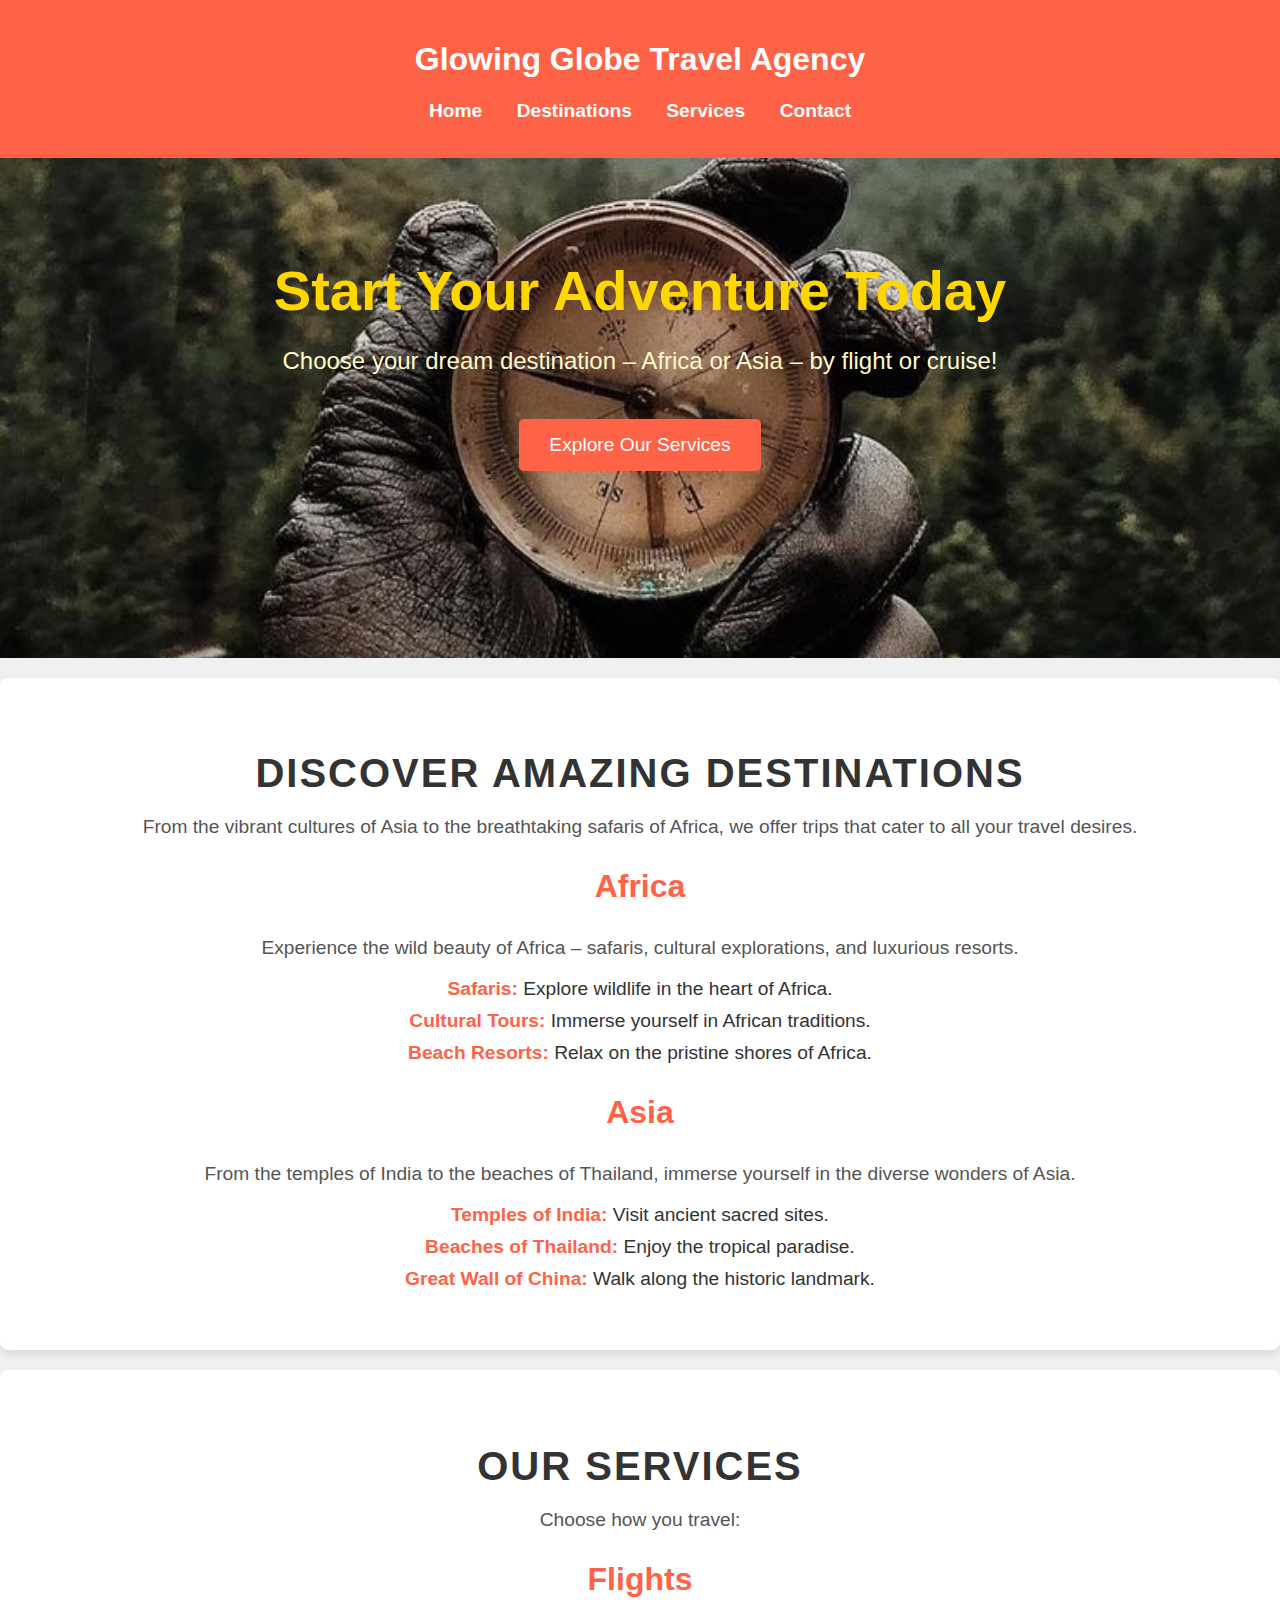
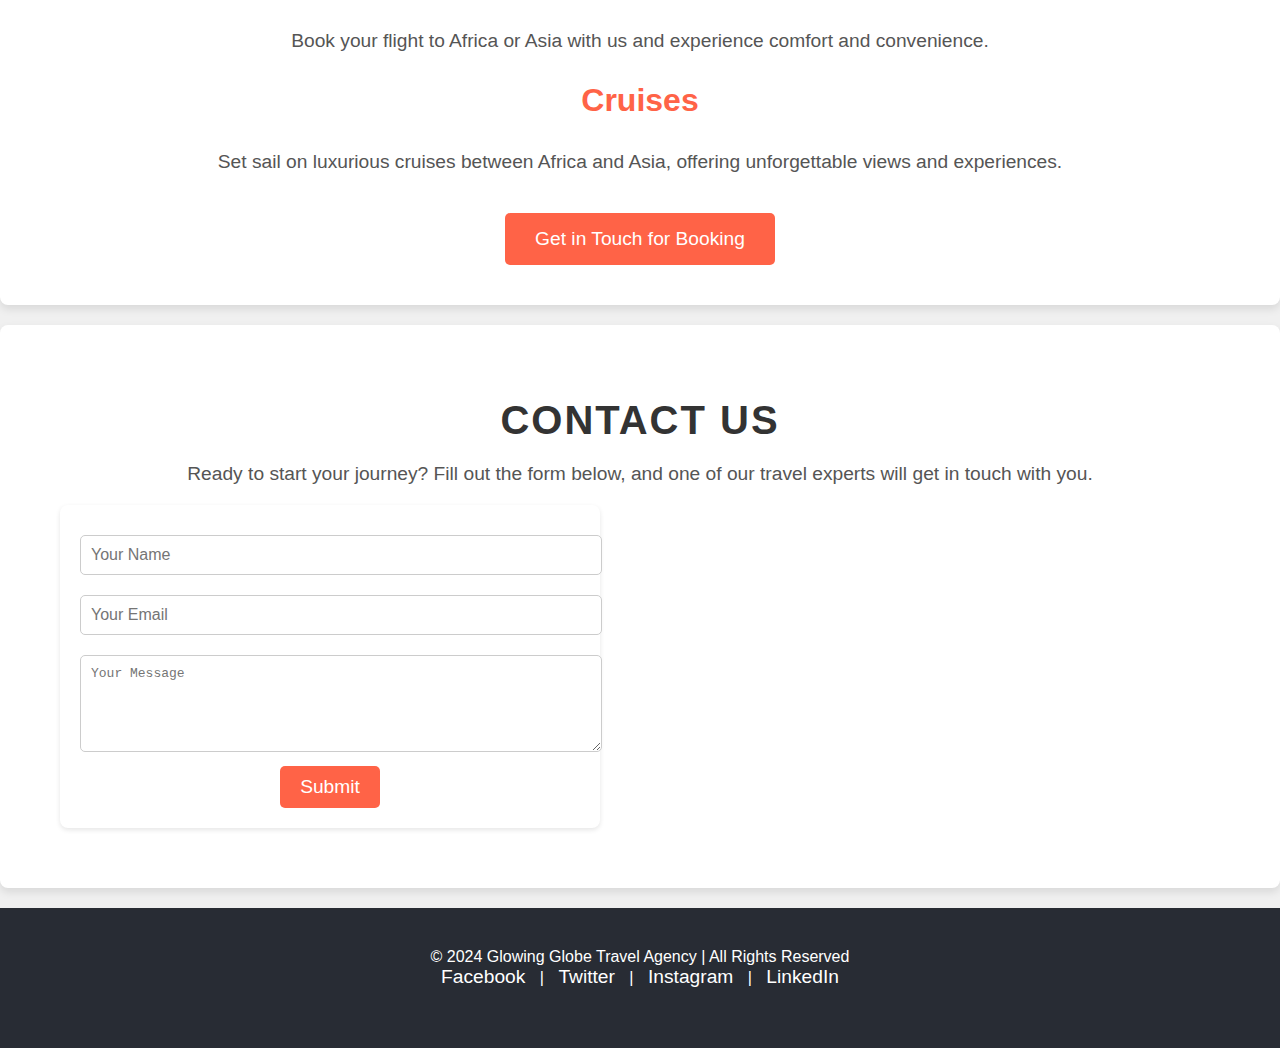
<file: index.html>
<!DOCTYPE html>
<html lang="en">
<head>
    <meta charset="UTF-8">
    <meta name="viewport" content="width=device-width, initial-scale=1.0">
    <meta name="description" content="Glowing Globe Travel Agency – Explore the world by flight or cruise, offering amazing trips to Africa and Asia">
    <title>Glowing Globe Travel Agency</title>
    <link rel="stylesheet" href="travels.css"> 
    <script>
       
        function showAlert() {
            alert("Your message has been submitted!");
        }
    </script>
</head>
<body>

<header>
    <h1>Glowing Globe Travel Agency</h1>
    <nav>
        <ul>
            <li><a href="#home">Home</a></li>
            <li><a href="#destinations">Destinations</a></li>
            <li><a href="#services">Services</a></li>
            <li><a href="#contact">Contact</a></li>
        </ul>
    </nav>
</header>

<section class="hero">
    <h1>Start Your Adventure Today</h1>
    <p>Choose your dream destination – Africa or Asia – by flight or cruise!</p>
    <a href="#services" class="cta-button">Explore Our Services</a>
</section>

<section class="section" id="destinations">
    <h2>Discover Amazing Destinations</h2>
    <p>From the vibrant cultures of Asia to the breathtaking safaris of Africa, we offer trips that cater to all your travel desires.</p>
    <div>
        <h3>Africa</h3>
        <p>Experience the wild beauty of Africa – safaris, cultural explorations, and luxurious resorts.</p>
        <ul>
            <li><strong>Safaris:</strong> Explore wildlife in the heart of Africa.</li>
            <li><strong>Cultural Tours:</strong> Immerse yourself in African traditions.</li>
            <li><strong>Beach Resorts:</strong> Relax on the pristine shores of Africa.</li>
        </ul>
    </div>
    <div>
        <h3>Asia</h3>
        <p>From the temples of India to the beaches of Thailand, immerse yourself in the diverse wonders of Asia.</p>
        <ul>
            <li><strong>Temples of India:</strong> Visit ancient sacred sites.</li>
            <li><strong>Beaches of Thailand:</strong> Enjoy the tropical paradise.</li>
            <li><strong>Great Wall of China:</strong> Walk along the historic landmark.</li>
        </ul>
    </div>
</section>

<section class="section" id="services">
    <h2>Our Services</h2>
    <p>Choose how you travel:</p>
    <div>
        <h3>Flights</h3>
        <p>Book your flight to Africa or Asia with us and experience comfort and convenience.</p>
    </div>
    <div>
        <h3>Cruises</h3>
        <p>Set sail on luxurious cruises between Africa and Asia, offering unforgettable views and experiences.</p>
    </div>
   
    <a href="bookin.html" class="cta-button">Get in Touch for Booking</a>
</section>

<section id="contact" class="section">
    <h2>Contact Us</h2>
    <p>Ready to start your journey? Fill out the form below, and one of our travel experts will get in touch with you.</p>
    <div class="contact-form">
        <form onsubmit="showAlert(); return false;">
            <input type="text" name="name" placeholder="Your Name" required>
            <input type="email" name="email" placeholder="Your Email" required>
            <textarea name="message" placeholder="Your Message" rows="5" required></textarea>
            <button type="submit">Submit</button>
        </form>
    </div>
</section>

<footer>
    <div class="footer-content">
        <p>&copy; 2024 Glowing Globe Travel Agency | All Rights Reserved</p>
        <div class="social-links">
            <a href="#" target="_blank">Facebook</a> |
            <a href="#" target="_blank">Twitter</a> |
            <a href="#" target="_blank">Instagram</a> |
            <a href="#" target="_blank">LinkedIn</a>
        </div>
    </div>
</footer>

</body>
</html>
</file>
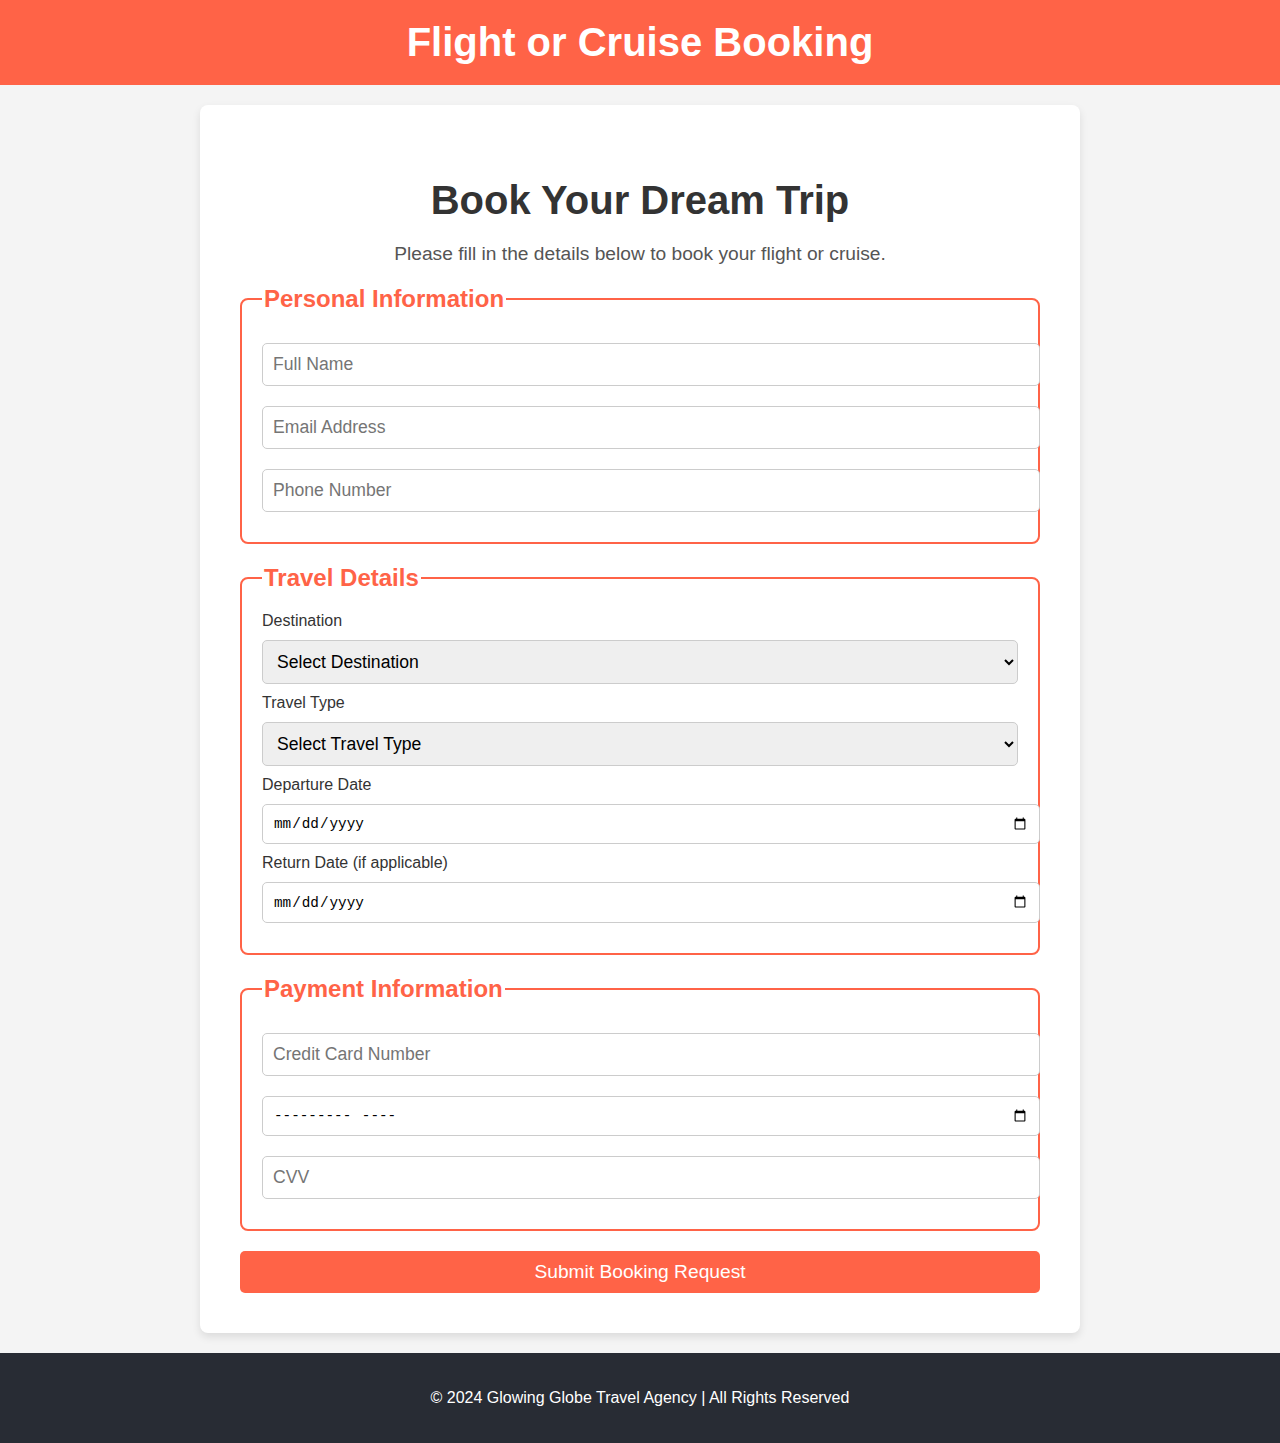
<file: bookin.html>
<!DOCTYPE html>
<html lang="en">
<head>
    <meta charset="UTF-8">
    <meta name="viewport" content="width=device-width, initial-scale=1.0">
    <meta name="description" content="Booking Form for Flight or Cruise">
    <title>Flight or Cruise Booking Form</title>
    <link rel="stylesheet" href="bookin.css"> 
    <script>
        
        function showBookingAlert() {
            alert("Your booking request has been submitted successfully!");
        }
    </script>
</head>
<body>

<header>
    <h1>Flight or Cruise Booking</h1>
</header>

<section class="booking-section">
    <h2>Book Your Dream Trip</h2>
    <p>Please fill in the details below to book your flight or cruise.</p>

    <div class="booking-form">
        <form onsubmit="showBookingAlert(); return false;">
           
            <fieldset>
                <legend>Personal Information</legend>
                <input type="text" name="full_name" placeholder="Full Name" required>
                <input type="email" name="email" placeholder="Email Address" required>
                <input type="tel" name="phone" placeholder="Phone Number" required>
            </fieldset>

            
            <fieldset>
                <legend>Travel Details</legend>
                <label for="destination">Destination</label>
                <select name="destination" id="destination" required>
                    <option value="">Select Destination</option>
                    <option value="Africa">Africa</option>
                    <option value="Asia">Asia</option>
                </select>

                <label for="travel_type">Travel Type</label>
                <select name="travel_type" id="travel_type" required>
                    <option value="">Select Travel Type</option>
                    <option value="Flight">Flight</option>
                    <option value="Cruise">Cruise</option>
                </select>

                <label for="departure_date">Departure Date</label>
                <input type="date" name="departure_date" required>

                <label for="return_date">Return Date (if applicable)</label>
                <input type="date" name="return_date">
            </fieldset>

           
            <fieldset>
                <legend>Payment Information</legend>
                <input type="number" name="credit_card" placeholder="Credit Card Number" required>
                <input type="month" name="expiry_date" placeholder="Expiry Date" required>
                <input type="number" name="cvv" placeholder="CVV" required>
            </fieldset>

            <button type="submit">Submit Booking Request</button>
        </form>
    </div>
</section>

<footer>
    <p>&copy; 2024 Glowing Globe Travel Agency | All Rights Reserved</p>
</footer>

</body>
</html>
</file>
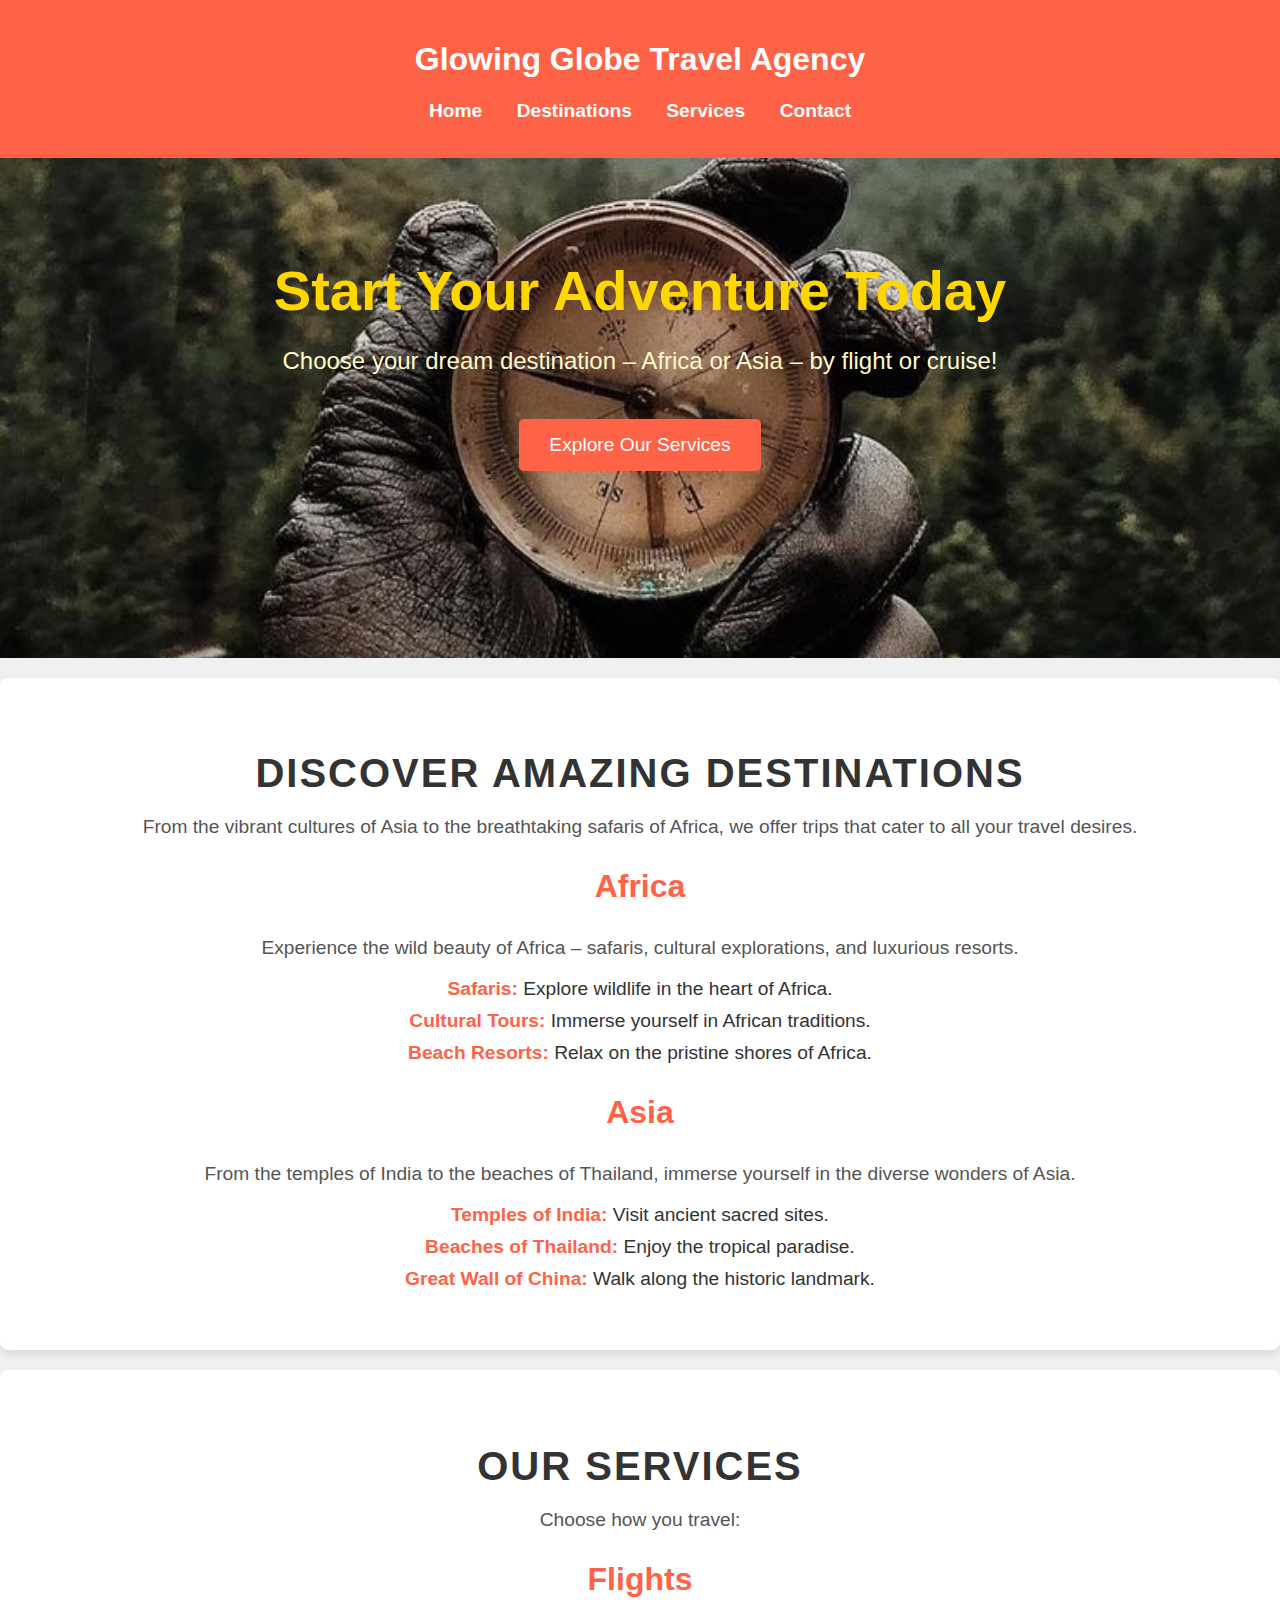
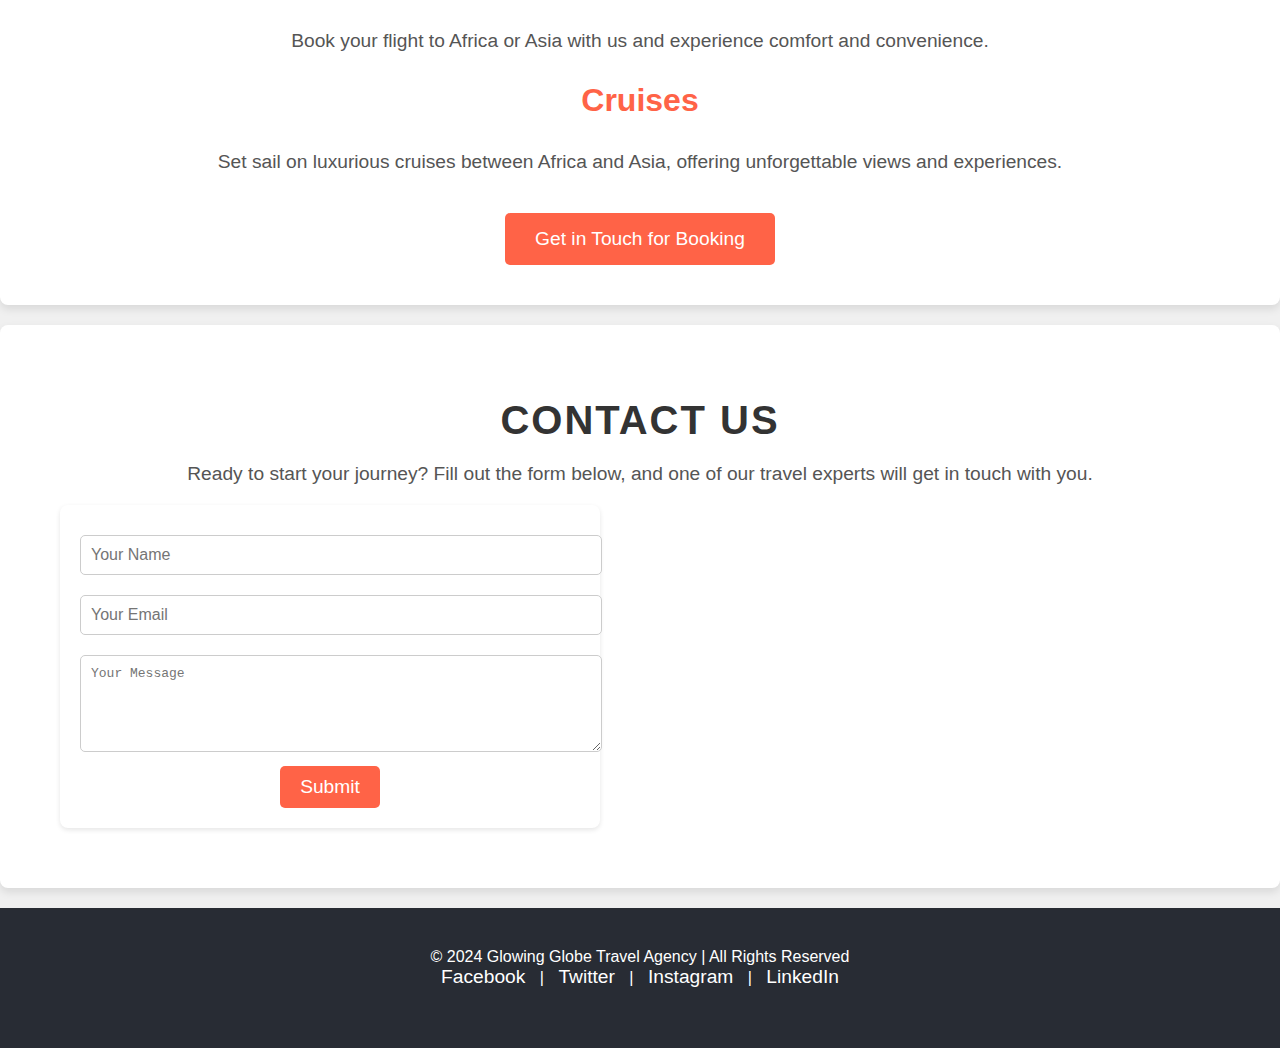
<file: travel.html>
<!DOCTYPE html>
<html lang="en">
<head>
    <meta charset="UTF-8">
    <meta name="viewport" content="width=device-width, initial-scale=1.0">
    <meta name="description" content="Glowing Globe Travel Agency – Explore the world by flight or cruise, offering amazing trips to Africa and Asia">
    <title>Glowing Globe Travel Agency</title>
    <link rel="stylesheet" href="travels.css"> 
    <script>
       
        function showAlert() {
            alert("Your message has been submitted!");
        }
    </script>
</head>
<body>

<header>
    <h1>Glowing Globe Travel Agency</h1>
    <nav>
        <ul>
            <li><a href="#home">Home</a></li>
            <li><a href="#destinations">Destinations</a></li>
            <li><a href="#services">Services</a></li>
            <li><a href="#contact">Contact</a></li>
        </ul>
    </nav>
</header>

<section class="hero">
    <h1>Start Your Adventure Today</h1>
    <p>Choose your dream destination – Africa or Asia – by flight or cruise!</p>
    <a href="#services" class="cta-button">Explore Our Services</a>
</section>

<section class="section" id="destinations">
    <h2>Discover Amazing Destinations</h2>
    <p>From the vibrant cultures of Asia to the breathtaking safaris of Africa, we offer trips that cater to all your travel desires.</p>
    <div>
        <h3>Africa</h3>
        <p>Experience the wild beauty of Africa – safaris, cultural explorations, and luxurious resorts.</p>
        <ul>
            <li><strong>Safaris:</strong> Explore wildlife in the heart of Africa.</li>
            <li><strong>Cultural Tours:</strong> Immerse yourself in African traditions.</li>
            <li><strong>Beach Resorts:</strong> Relax on the pristine shores of Africa.</li>
        </ul>
    </div>
    <div>
        <h3>Asia</h3>
        <p>From the temples of India to the beaches of Thailand, immerse yourself in the diverse wonders of Asia.</p>
        <ul>
            <li><strong>Temples of India:</strong> Visit ancient sacred sites.</li>
            <li><strong>Beaches of Thailand:</strong> Enjoy the tropical paradise.</li>
            <li><strong>Great Wall of China:</strong> Walk along the historic landmark.</li>
        </ul>
    </div>
</section>

<section class="section" id="services">
    <h2>Our Services</h2>
    <p>Choose how you travel:</p>
    <div>
        <h3>Flights</h3>
        <p>Book your flight to Africa or Asia with us and experience comfort and convenience.</p>
    </div>
    <div>
        <h3>Cruises</h3>
        <p>Set sail on luxurious cruises between Africa and Asia, offering unforgettable views and experiences.</p>
    </div>
   
    <a href="bookin.html" class="cta-button">Get in Touch for Booking</a>
</section>

<section id="contact" class="section">
    <h2>Contact Us</h2>
    <p>Ready to start your journey? Fill out the form below, and one of our travel experts will get in touch with you.</p>
    <div class="contact-form">
        <form onsubmit="showAlert(); return false;">
            <input type="text" name="name" placeholder="Your Name" required>
            <input type="email" name="email" placeholder="Your Email" required>
            <textarea name="message" placeholder="Your Message" rows="5" required></textarea>
            <button type="submit">Submit</button>
        </form>
    </div>
</section>

<footer>
    <div class="footer-content">
        <p>&copy; 2024 Glowing Globe Travel Agency | All Rights Reserved</p>
        <div class="social-links">
            <a href="#" target="_blank">Facebook</a> |
            <a href="#" target="_blank">Twitter</a> |
            <a href="#" target="_blank">Instagram</a> |
            <a href="#" target="_blank">LinkedIn</a>
        </div>
    </div>
</footer>

</body>
</html>
</file>
<file: travels.css>
body {
    font-family: Arial, sans-serif;
    margin: 0;
    padding: 0;
    background-color: #f0f0f0;
    color: #333; 
}


header {
    background-color: #FF6347; 
    color: white;
    padding: 20px;
    text-align: center;
}

nav ul {
    list-style-type: none;
    padding: 0;
}

nav ul li {
    display: inline;
    margin: 0 15px;
}

nav ul li a {
    color: white;
    text-decoration: none;
    font-weight: bold;
    font-size: 1.2em;
}

nav ul li a:hover {
    color: #FFD700; 
}


.hero {
    background: url('travel.jpg') no-repeat center center/cover;
    color: white;
    height: 400px;
    text-align: center;
    padding-top: 100px;
}

.hero h1 {
    font-size: 3.5em;
    margin: 0;
    color: #FFD700; 
}

.hero p {
    font-size: 1.5em;
    color: #FFFACD; 
}

.cta-button {
    padding: 15px 30px;
    background-color: #FF6347;
    color: white;
    text-decoration: none;
    border-radius: 5px;
    font-size: 1.2em;
    display: inline-block;
    margin-top: 20px;
}

.cta-button:hover {
    background-color: #FF4500; 
}


.section {
    padding: 40px;
    text-align: center;
    background-color: #FFFFFF;
    margin: 20px auto;
    border-radius: 8px;
    box-shadow: 0 4px 8px rgba(0, 0, 0, 0.1);
    max-width: 1200px;
}

.section h2 {
    font-size: 2.5em;
    color: #333;
    margin-bottom: 20px;
    text-transform: uppercase;
    letter-spacing: 2px;
}

.section div {
    margin: 20px;
}

.section h3 {
    font-size: 2em;
    color: #FF6347; 
    margin-top: 30px;
}

.section p {
    font-size: 1.2em;
    color: #555; 
}

.section ul {
    list-style-type: none;
    padding-left: 0;
}

.section ul li {
    font-size: 1.2em;
    color: #333;
    margin-bottom: 10px;
}

.section ul li strong {
    color: #FF6347; 
}


.contact-form {
    max-width: 500px;
    margin: 0 auto;
    padding: 20px;
    background-color: #ffffff;
    border-radius: 8px;
    box-shadow: 0 2px 5px rgba(0, 0, 0, 0.1);
}

.contact-form input, .contact-form textarea {
    width: 100%;
    padding: 10px;
    margin: 10px 0;
    border: 1px solid #ccc;
    border-radius: 5px;
    font-size: 1em;
}

.contact-form button {
    background-color: #FF6347;
    color: white;
    padding: 10px 20px;
    border: none;
    border-radius: 5px;
    cursor: pointer;
    font-size: 1.2em;
}

.contact-form button:hover {
    background-color: #FF4500;
}


footer {
    background-color: #282c34;
    color: white;
    text-align: center;
    padding: 40px 20px;
}

.footer-content {
    margin-bottom: 20px;
}

.footer-content p {
    margin: 0;
}

.social-links a {
    color: white;
    text-decoration: none;
    margin: 0 10px;
    font-size: 1.2em;
}

.social-links a:hover {
    color: #FFD700; 
}

.social-links a:active {
    color: #FF6347; 
}
</file>
<file: bookin.css>
body {
    font-family: Arial, sans-serif;
    margin: 0;
    padding: 0;
    background-color: #f4f4f4;
    color: #333;
}

header {
    background-color: #FF6347;
    color: white;
    padding: 20px;
    text-align: center;
}

h1 {
    margin: 0;
    font-size: 2.5em;
}


.booking-section {
    padding: 40px;
    text-align: center;
    background-color: white;
    margin: 20px auto;
    border-radius: 8px;
    box-shadow: 0 4px 8px rgba(0, 0, 0, 0.1);
    max-width: 800px;
}

.booking-section h2 {
    font-size: 2.5em;
    margin-bottom: 20px;
}

.booking-section p {
    font-size: 1.2em;
    color: #555;
}


.booking-form form {
    display: block;
    text-align: left;
}

fieldset {
    border: 2px solid #FF6347;
    margin: 20px 0;
    padding: 20px;
    border-radius: 8px;
}

legend {
    font-size: 1.5em;
    color: #FF6347;
    font-weight: bold;
}

input, select {
    width: 100%;
    padding: 10px;
    margin: 10px 0;
    border: 1px solid #ccc;
    border-radius: 5px;
    font-size: 1.1em;
}

button {
    background-color: #FF6347;
    color: white;
    padding: 10px 20px;
    border: none;
    border-radius: 5px;
    cursor: pointer;
    font-size: 1.2em;
    width: 100%;
}

button:hover {
    background-color: #FF4500;
}


footer {
    background-color: #282c34;
    color: white;
    text-align: center;
    padding: 20px 0;
}
</file>
